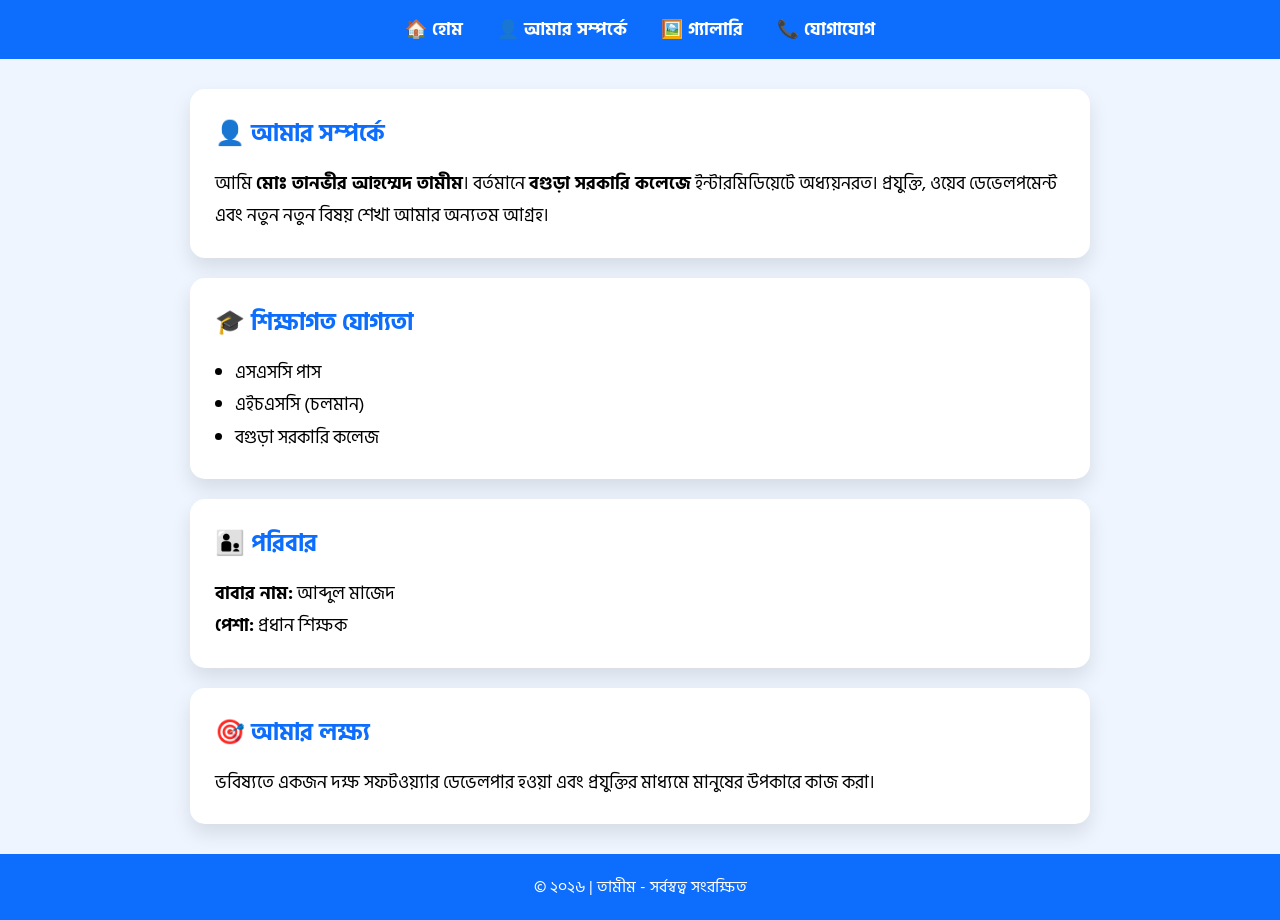
<file: about.html>
<!DOCTYPE html>
<html lang="bn">
<head>
<meta charset="UTF-8">
<meta name="viewport" content="width=device-width, initial-scale=1.0">
<title>আমার সম্পর্কে</title>

<link rel="stylesheet" href="style.css">

<link href="https://fonts.googleapis.com/css2?family=Hind+Siliguri:wght@400;500;600;700&display=swap" rel="stylesheet">

<style>

*{
margin:0;
padding:0;
box-sizing:border-box;
font-family:'Hind Siliguri',sans-serif;
}

body{
background:#eef5ff;
}

nav{
background:#0d6efd;
padding:15px;
text-align:center;
}

nav a{
color:white;
text-decoration:none;
margin:15px;
font-size:18px;
font-weight:bold;
}

.container{
width:90%;
max-width:900px;
margin:30px auto;
}

.card{
background:white;
padding:25px;
margin-bottom:20px;
border-radius:15px;
box-shadow:0 10px 20px rgba(0,0,0,.1);
transition:.3s;
}

.card:hover{
transform:translateY(-5px);
}

.card h2{
color:#0d6efd;
margin-bottom:15px;
}

.card p,
.card li{
font-size:18px;
line-height:1.8;
}

ul{
padding-left:20px;
}

footer{
background:#0d6efd;
color:white;
text-align:center;
padding:20px;
margin-top:30px;
}

</style>

</head>

<body>

<nav>

<a href="index.html">🏠 হোম</a>

<a href="about.html">👤 আমার সম্পর্কে</a>

<a href="gallery.html">🖼️ গ্যালারি</a>

<a href="contact.html">📞 যোগাযোগ</a>

</nav>

<div class="container">

<div class="card">

<h2>👤 আমার সম্পর্কে</h2>

<p>

আমি <b>মোঃ তানভীর আহম্মেদ তামীম</b>।

বর্তমানে <b>বগুড়া সরকারি কলেজে</b> ইন্টারমিডিয়েটে অধ্যয়নরত।

প্রযুক্তি, ওয়েব ডেভেলপমেন্ট এবং নতুন নতুন বিষয় শেখা আমার অন্যতম আগ্রহ।

</p>

</div>

<div class="card">

<h2>🎓 শিক্ষাগত যোগ্যতা</h2>

<ul>

<li>এসএসসি পাস</li>

<li>এইচএসসি (চলমান)</li>

<li>বগুড়া সরকারি কলেজ</li>

</ul>

</div>

<div class="card">

<h2>👨‍👦 পরিবার</h2>

<p><b>বাবার নাম:</b> আব্দুল মাজেদ</p>

<p><b>পেশা:</b> প্রধান শিক্ষক</p>

</div>

<div class="card">

<h2>🎯 আমার লক্ষ্য</h2>

<p>

ভবিষ্যতে একজন দক্ষ সফটওয়্যার ডেভেলপার হওয়া এবং প্রযুক্তির মাধ্যমে মানুষের উপকারে কাজ করা।

</p>

</div>

</div>

<footer>

© ২০২৬ | তামীম - সর্বস্বত্ব সংরক্ষিত

</footer>

</body>
</html>
</file>
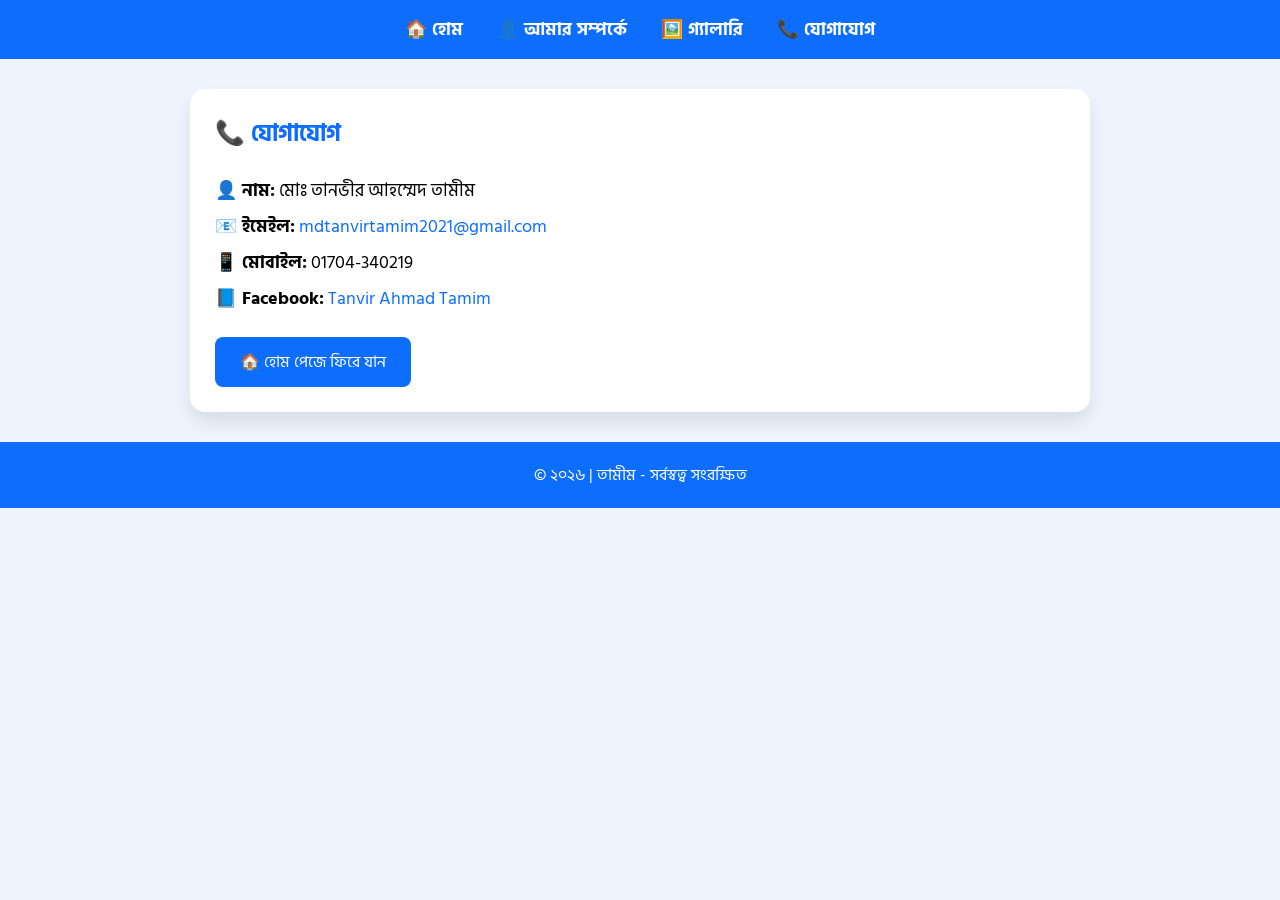
<file: contact.html>
<!DOCTYPE html>
<html lang="bn">
<head>

<meta charset="UTF-8">
<meta name="viewport" content="width=device-width, initial-scale=1.0">

<title>যোগাযোগ</title>

<link rel="stylesheet" href="style.css">
  
<link href="https://fonts.googleapis.com/css2?family=Hind+Siliguri:wght@400;600;700&display=swap" rel="stylesheet">

<style>

*{
margin:0;
padding:0;
box-sizing:border-box;
font-family:'Hind Siliguri',sans-serif;
}

body{
background:#eef5ff;
}

nav{
background:#0d6efd;
padding:15px;
text-align:center;
}

nav a{
color:white;
text-decoration:none;
margin:15px;
font-size:18px;
font-weight:bold;
}

.container{
width:90%;
max-width:900px;
margin:30px auto;
}

.card{
background:white;
padding:25px;
margin-bottom:20px;
border-radius:15px;
box-shadow:0 10px 20px rgba(0,0,0,.1);
}

.card h2{
color:#0d6efd;
margin-bottom:20px;
}

.info{
font-size:18px;
line-height:2;
}

.info a{
color:#0d6efd;
text-decoration:none;
}

.button{
display:inline-block;
margin-top:20px;
padding:12px 25px;
background:#0d6efd;
color:white;
text-decoration:none;
border-radius:8px;
}

.button:hover{
background:#0056d6;
}

footer{
background:#0d6efd;
color:white;
text-align:center;
padding:20px;
margin-top:30px;
}

</style>

</head>

<body>

<nav>

<a href="index.html">🏠 হোম</a>

<a href="about.html">👤 আমার সম্পর্কে</a>

<a href="gallery.html">🖼️ গ্যালারি</a>

<a href="contact.html">📞 যোগাযোগ</a>

</nav>

<div class="container">

<div class="card">

<h2>📞 যোগাযোগ</h2>

<div class="info">

<p><b>👤 নাম:</b> মোঃ তানভীর আহম্মেদ তামীম</p>

<p><b>📧 ইমেইল:</b>
<a href="mailto:mdtanvirtamim2021@gmail.com">
mdtanvirtamim2021@gmail.com
</a>
</p>

<p><b>📱 মোবাইল:</b> 01704-340219</p>

<p><b>📘 Facebook:</b>
<a href="https://facebook.com/" target="_blank">
Tanvir Ahmad Tamim
</a>
</p>

</div>

<a href="index.html" class="button">
🏠 হোম পেজে ফিরে যান
</a>

</div>

</div>

<footer>

© ২০২৬ | তামীম - সর্বস্বত্ব সংরক্ষিত

</footer>

</body>
</html>
</file>
<file: style.css>
<nav class="navbar">

<div class="logo">
<a href="index.html">তামীম</a>
</div>

<ul>

<li><a href="index.html">🏠 হোম</a></li>

<li><a href="about.html">👤 আমার সম্পর্কে</a></li>

<li><a href="education.html">🎓 শিক্ষা</a></li>

<li><a href="gallery.html">🖼️ গ্যালারি</a></li>

<li><a href="contact.html">📞 যোগাযোগ</a></li>

</ul>

</nav>
</file>
